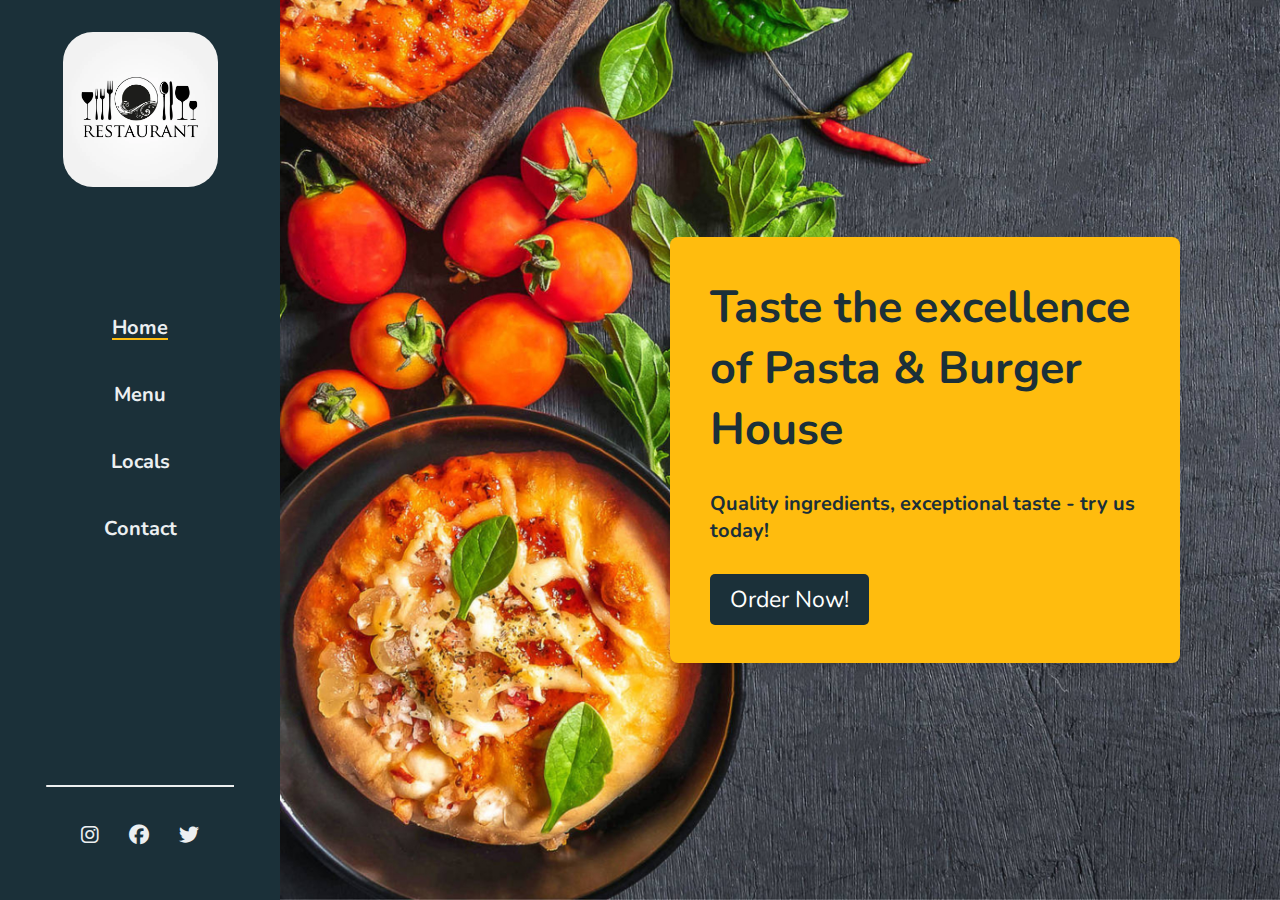
<file: index.html>
<!DOCTYPE html>
<html lang="en">
<head>
    <meta charset="UTF-8">
    <meta name="viewport" content="width=device-width, initial-scale=1.0">
    <meta name="description" content="Matias' Restaurant - Delicious meals and unforgettable dining experience.">
    <title>Matias' Restaurant</title>
    <link rel="icon" href="img/Logo.jpg">
    <link rel="preconnect" href="https://fonts.googleapis.com">
    <link rel="preconnect" href="https://fonts.gstatic.com" crossorigin>
    <link href="https://fonts.googleapis.com/css2?family=Nunito:ital,wght@0,200..1000;1,200..1000&display=swap" rel="stylesheet">
    <link rel="stylesheet" href="https://cdnjs.cloudflare.com/ajax/libs/font-awesome/6.7.2/css/all.min.css" integrity="sha512-Evv84Mr4kqVGRNSgIGL/F/aIDqQb7xQ2vcrdIwxfjThSH8CSR7PBEakCr51Ck+w+/U6swU2Im1vVX0SVk9ABhg==" crossorigin="anonymous" referrerpolicy="no-referrer" />
    <link rel="stylesheet" href="style.css">
</head>

<body>
    <div class="container">
        <header class="header">
            <div class="logo">
                <img src="img/Logo.jpg" alt="Matias' Restaurant Logo">
            </div>
            <nav class="sidebar">
                <ul class="nav-links">
                    <li><a href="index.html" class="active">Home</a></li>
                    <li><a href="menu.html">Menu</a></li>
                    <li><a href="local.html">Locals</a></li>
                    <li><a href="contact.html">Contact</a></li>
                </ul>
            </nav>
            <div class="media">
                <hr>
                <ul class="media-links">
                    <li><a href="#"><i class="fa-brands fa-instagram"></i></a></li>
                    <li><a href="#"><i class="fa-brands fa-facebook"></i></a></li>
                    <li><a href="#"><i class="fa-brands fa-twitter"></i></a></li>
                </ul>
            </div>
        </header>

        <main class="main">
            <div class="card">
                <h1>Taste the excellence of Pasta & Burger House</h1>
                <h3>Quality ingredients, exceptional taste - try us today!</h3>
                <button type="button">Order Now!</button>
            </div>
        </main>
    </div>

    <script>
        document.addEventListener('DOMContentLoaded', function() {
            const header = document.querySelector('.header');
            const navLinks = document.querySelector('.nav-links');
            const mobileMenu = document.createElement('div');
            
            // Create mobile container structure
            const mobileContainer = document.createElement('div');
            mobileContainer.className = 'mobile-container';
            
            // Move logo into mobile container
            const logo = document.querySelector('.logo');
            mobileContainer.appendChild(logo.cloneNode(true));
            
            // Create mobile menu button
            mobileMenu.className = 'mobile-menu';
            mobileMenu.innerHTML = '<i class="fas fa-bars"></i>';
            mobileContainer.appendChild(mobileMenu);
            
            // Insert mobile container at the top of header
            header.insertBefore(mobileContainer, header.firstChild);
            
            // Toggle mobile menu
            mobileMenu.addEventListener('click', function(e) {
                e.stopPropagation();
                navLinks.classList.toggle('active');
                mobileMenu.classList.toggle('active');
            });
            
            // Close menu when clicking outside
            document.addEventListener('click', function(e) {
                if (!mobileContainer.contains(e.target) && !navLinks.contains(e.target)) {
                    navLinks.classList.remove('active');
                    mobileMenu.classList.remove('active');
                }
            });
            
            // Close menu on resize
            window.addEventListener('resize', function() {
                if (window.innerWidth > 992) {
                    navLinks.classList.remove('active');
                    mobileMenu.classList.remove('active');
                }
            });
        });
        </script>
</body>
</html>
</file>
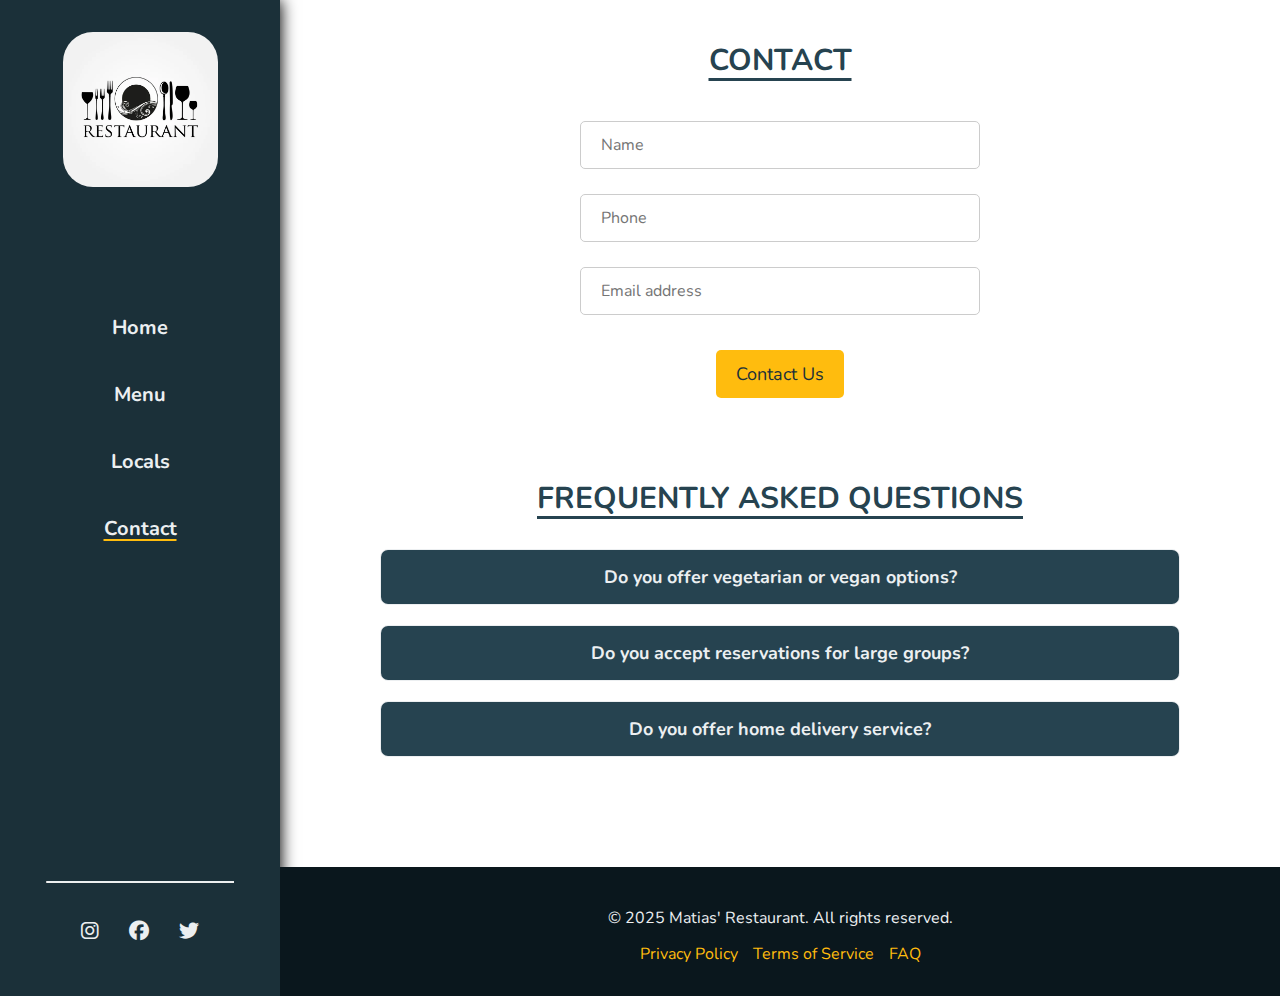
<file: contact.html>
<!DOCTYPE html>
<html lang="en">

<head>
    <meta charset="UTF-8">
    <meta name="viewport" content="width=device-width, initial-scale=1.0">
    <meta name="description" content="Matias' Restaurant - Delicious meals and unforgettable dining experience.">
    <title>Matias' Restaurant - CONTACT</title>
    <link rel="icon" href="img/Logo.jpg">
    <link rel="preconnect" href="https://fonts.googleapis.com">
    <link rel="preconnect" href="https://fonts.gstatic.com" crossorigin>
    <link href="https://fonts.googleapis.com/css2?family=Nunito:ital,wght@0,200..1000;1,200..1000&display=swap" rel="stylesheet">
    <link rel="stylesheet" href="https://cdnjs.cloudflare.com/ajax/libs/font-awesome/6.7.2/css/all.min.css" integrity="sha512-Evv84Mr4kqVGRNSgIGL/F/aIDqQb7xQ2vcrdIwxfjThSH8CSR7PBEakCr51Ck+w+/U6swU2Im1vVX0SVk9ABhg==" crossorigin="anonymous" referrerpolicy="no-referrer" />
    <link rel="stylesheet" href="style.css">
</head>

<body>
    <div class="container">
        <header class="header">
            <div class="logo">
                <img src="img/Logo.jpg" alt="Matias' Restaurant Logo">
            </div>
            <nav class="sidebar">
                <ul class="nav-links">
                    <li><a href="index.html">Home</a></li>
                    <li><a href="menu.html">Menu</a></li>
                    <li><a href="local.html">Locals</a></li>
                    <li><a href="contact.html" class="active">Contact</a></li>
                </ul>
            </nav>
            <div class="media">
                <hr>
                <ul class="media-links">
                    <li><a href="#"><i class="fa-brands fa-instagram"></i></a></li>
                    <li><a href="#"><i class="fa-brands fa-facebook"></i></a></li>
                    <li><a href="#"><i class="fa-brands fa-twitter"></i></a></li>
                </ul>
            </div>
        </header>

        <main class="main-contact">
            <h1>CONTACT</h1>
            <div class="form-contact">
                    <form class="form-content-contact">
                        <input type="text" placeholder="Name" class="info" required>
                        <input type="text" placeholder="Phone" class="info" required>
                        <input type="email" placeholder="Email address" class="info" required>
                        <button type="submit" class="btn">Contact Us</button>
                    </form>
            </div>

            <section class="faq">
                <div class="faq-container">
                    <h2>FREQUENTLY ASKED QUESTIONS</h2> 
                    <details class="faq-item">
                        <summary class="faq-question">Do you offer vegetarian or vegan options?</summary>
                        <p class="faq-answer">Yes, we have a wide variety of vegetarian and vegan options on our menu.</p>
                    </details>
                    <details class="faq-item">
                        <summary class="faq-question">Do you accept reservations for large groups?</summary>
                        <p class="faq-answer">Of course, you can contact us to reserve tables for large groups or special events.</p>
                    </details>
                    <details class="faq-item">
                        <summary class="faq-question">Do you offer home delivery service?</summary>
                        <p class="faq-answer">Yes, we offer home delivery through our partner platforms.</p>
                    </details>
                </div>
            </section>
            
            <footer class="footer">
                <p>&copy; 2025 Matias' Restaurant. All rights reserved.</p>
                <ul class="footer-links">
                    <li><a href="#">Privacy Policy</a></li>
                    <li><a href="#">Terms of Service</a></li>
                    <li><a href="#">FAQ</a></li>
                </ul>
            </footer>
        </main>
    </div>

    <script>
        document.addEventListener('DOMContentLoaded', function() {
            const header = document.querySelector('.header');
            const navLinks = document.querySelector('.nav-links');
            const mobileMenu = document.createElement('div');
            
            // Create mobile container structure
            const mobileContainer = document.createElement('div');
            mobileContainer.className = 'mobile-container';
            
            // Move logo into mobile container
            const logo = document.querySelector('.logo');
            mobileContainer.appendChild(logo.cloneNode(true));
            
            // Create mobile menu button
            mobileMenu.className = 'mobile-menu';
            mobileMenu.innerHTML = '<i class="fas fa-bars"></i>';
            mobileContainer.appendChild(mobileMenu);
            
            // Insert mobile container at the top of header
            header.insertBefore(mobileContainer, header.firstChild);
            
            // Toggle mobile menu
            mobileMenu.addEventListener('click', function(e) {
                e.stopPropagation();
                navLinks.classList.toggle('active');
                mobileMenu.classList.toggle('active');
            });
            
            // Close menu when clicking outside
            document.addEventListener('click', function(e) {
                if (!mobileContainer.contains(e.target) && !navLinks.contains(e.target)) {
                    navLinks.classList.remove('active');
                    mobileMenu.classList.remove('active');
                }
            });
            
            // Close menu on resize
            window.addEventListener('resize', function() {
                if (window.innerWidth > 992) {
                    navLinks.classList.remove('active');
                    mobileMenu.classList.remove('active');
                }
            });
        });
        </script>
</body>

</html>
</file>
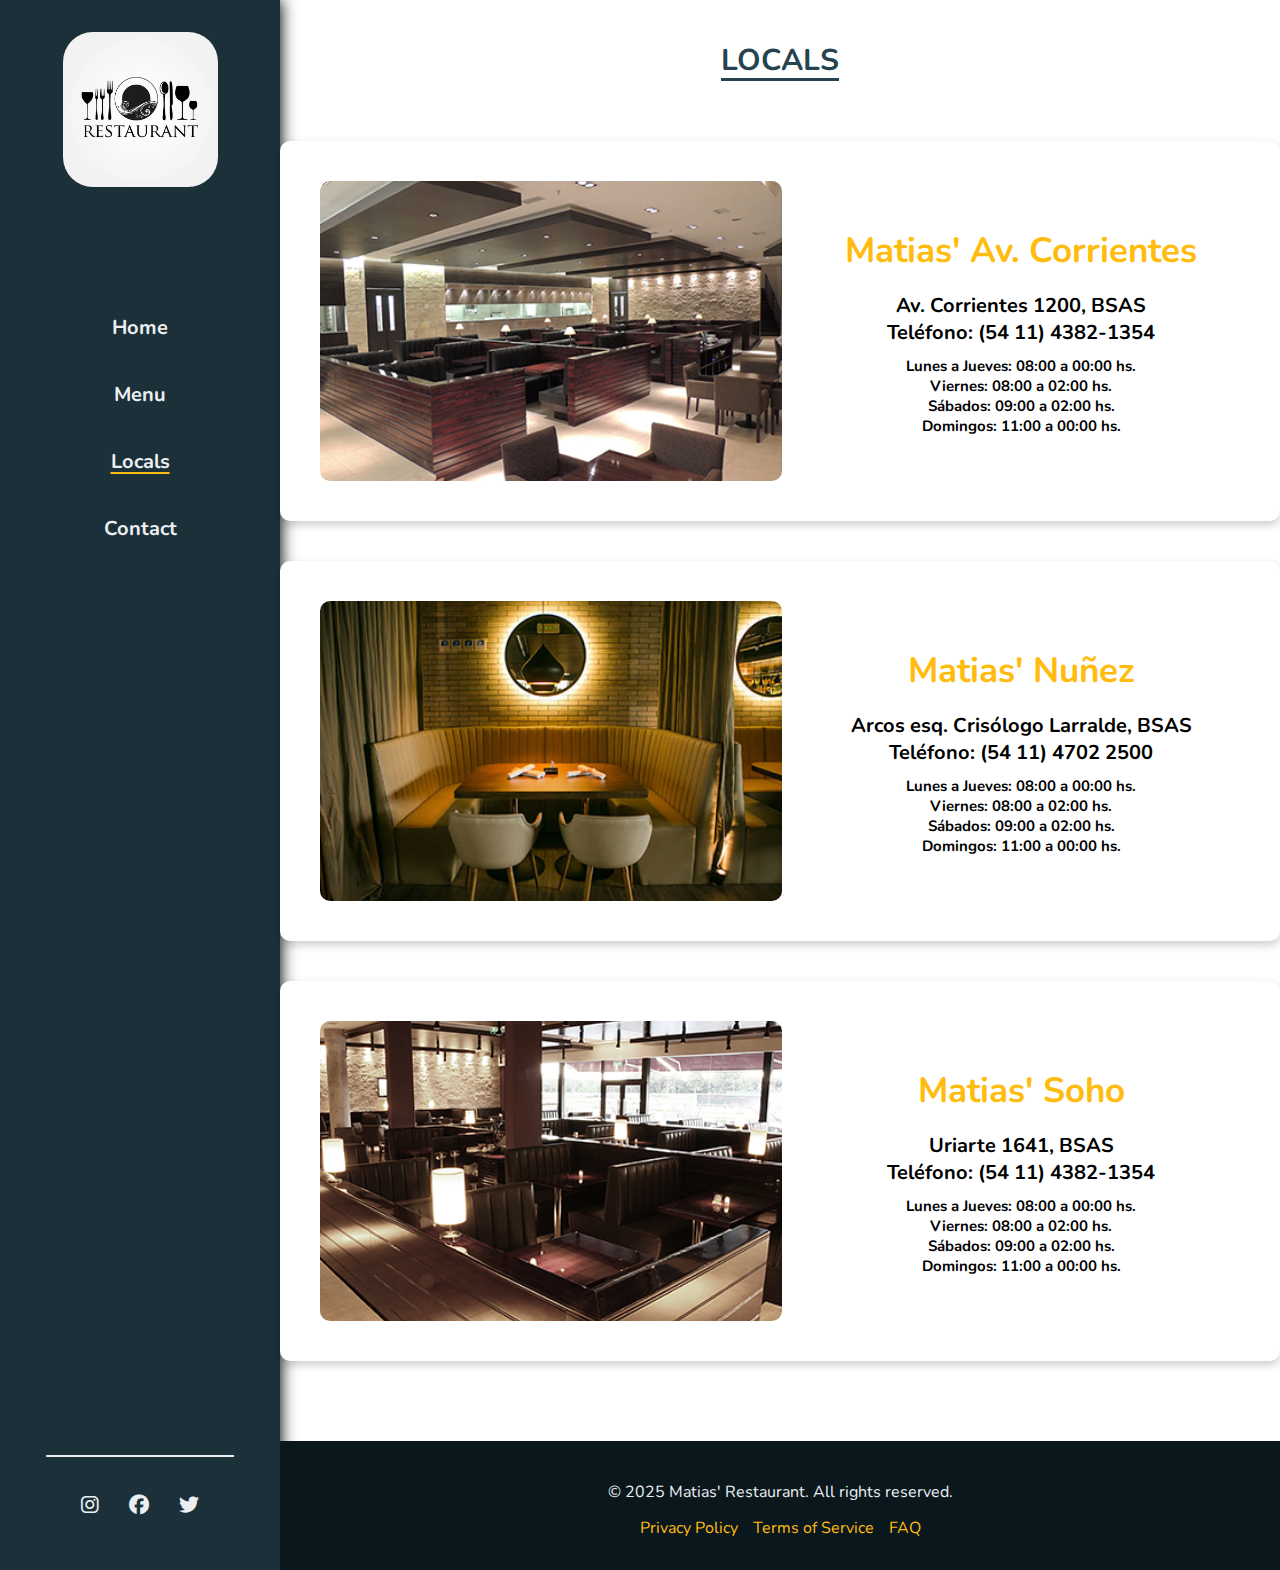
<file: local.html>
<!DOCTYPE html>
<html lang="en">

<head>
    <meta charset="UTF-8">
    <meta name="viewport" content="width=device-width, initial-scale=1.0">
    <meta name="description" content="Matias' Restaurant - Delicious meals and unforgettable dining experience.">
    <title>Matias' Restaurant - LOCAL</title>
    <link rel="icon" href="img/Logo.jpg">
    <link rel="preconnect" href="https://fonts.googleapis.com">
    <link rel="preconnect" href="https://fonts.gstatic.com" crossorigin>
    <link href="https://fonts.googleapis.com/css2?family=Nunito:ital,wght@0,200..1000;1,200..1000&display=swap" rel="stylesheet">
    <link rel="stylesheet" href="https://cdnjs.cloudflare.com/ajax/libs/font-awesome/6.7.2/css/all.min.css" integrity="sha512-Evv84Mr4kqVGRNSgIGL/F/aIDqQb7xQ2vcrdIwxfjThSH8CSR7PBEakCr51Ck+w+/U6swU2Im1vVX0SVk9ABhg==" crossorigin="anonymous" referrerpolicy="no-referrer" />
    <link rel="stylesheet" href="style.css">
</head>

<body>
    <div class="container">
        <header class="header">
            <div class="logo">
                <img src="img/Logo.jpg" alt="Matias' Restaurant Logo">
            </div>
            <nav class="sidebar">
                <ul class="nav-links">
                    <li><a href="index.html">Home</a></li>
                    <li><a href="menu.html">Menu</a></li>
                    <li><a href="local.html" class="active">Locals</a></li>
                    <li><a href="contact.html">Contact</a></li>
                </ul>
            </nav>
            <div class="media">
                <hr>
                <ul class="media-links">
                    <li><a href="#"><i class="fa-brands fa-instagram"></i></a></li>
                    <li><a href="#"><i class="fa-brands fa-facebook"></i></a></li>
                    <li><a href="#"><i class="fa-brands fa-twitter"></i></a></li>
                </ul>
            </div>
        </header>

        <main class="main-local">
            <h1>LOCALS</h1>
            <div class="card-local">
                <img src="img/local1.png" alt="Menu item">
                <div class="card-content-local">
                    <h2>Matias' Av. Corrientes</h2>
                    <div class="location">
                        <h5>Av. Corrientes 1200, BSAS</h5>
                        <h5>Teléfono: (54 11) 4382-1354</h5>
                    </div>
                    <h6>Lunes a Jueves: 08:00 a 00:00 hs.</h6>
                    <h6>Viernes: 08:00 a 02:00 hs.</h6>
                    <h6>Sábados: 09:00 a 02:00 hs.</h6>
                    <h6>Domingos: 11:00 a 00:00 hs.</h6>
                </div>
                
            </div>
            <div class="card-local">
                <img src="img/local2.jpg" alt="Menu item">
                <div class="card-content-local">
                    <h2>Matias' Nuñez</h2>
                    <div class="location">
                        <h5>Arcos esq. Crisólogo Larralde, BSAS</h5>
                        <h5>Teléfono: (54 11) 4702 2500</h5>
                    </div>
                    <h6>Lunes a Jueves: 08:00 a 00:00 hs.</h6>
                    <h6>Viernes: 08:00 a 02:00 hs.</h6>
                    <h6>Sábados: 09:00 a 02:00 hs.</h6>
                    <h6>Domingos: 11:00 a 00:00 hs.</h6>
                </div>
                
            </div>
            <div class="card-local">
                <img src="img/local3.png" alt="Menu item">
                <div class="card-content-local">
                    <h2>Matias' Soho</h2>
                    <div class="location">
                        <h5>Uriarte 1641, BSAS</h5>
                        <h5>Teléfono: (54 11) 4382-1354</h5>
                    </div>
                    <h6>Lunes a Jueves: 08:00 a 00:00 hs.</h6>
                    <h6>Viernes: 08:00 a 02:00 hs.</h6>
                    <h6>Sábados: 09:00 a 02:00 hs.</h6>
                    <h6>Domingos: 11:00 a 00:00 hs.</h6>
                </div>
                
            </div>

            <footer class="footer">
                <p>&copy; 2025 Matias' Restaurant. All rights reserved.</p>
                <ul class="footer-links">
                    <li><a href="#">Privacy Policy</a></li>
                    <li><a href="#">Terms of Service</a></li>
                    <li><a href="#">FAQ</a></li>
                </ul>
            </footer>
        </main>
    </div>

    <script>
        document.addEventListener('DOMContentLoaded', function() {
            const header = document.querySelector('.header');
            const navLinks = document.querySelector('.nav-links');
            const mobileMenu = document.createElement('div');
            
            // Create mobile container structure
            const mobileContainer = document.createElement('div');
            mobileContainer.className = 'mobile-container';
            
            // Move logo into mobile container
            const logo = document.querySelector('.logo');
            mobileContainer.appendChild(logo.cloneNode(true));
            
            // Create mobile menu button
            mobileMenu.className = 'mobile-menu';
            mobileMenu.innerHTML = '<i class="fas fa-bars"></i>';
            mobileContainer.appendChild(mobileMenu);
            
            // Insert mobile container at the top of header
            header.insertBefore(mobileContainer, header.firstChild);
            
            // Toggle mobile menu
            mobileMenu.addEventListener('click', function(e) {
                e.stopPropagation();
                navLinks.classList.toggle('active');
                mobileMenu.classList.toggle('active');
            });
            
            // Close menu when clicking outside
            document.addEventListener('click', function(e) {
                if (!mobileContainer.contains(e.target) && !navLinks.contains(e.target)) {
                    navLinks.classList.remove('active');
                    mobileMenu.classList.remove('active');
                }
            });
            
            // Close menu on resize
            window.addEventListener('resize', function() {
                if (window.innerWidth > 992) {
                    navLinks.classList.remove('active');
                    mobileMenu.classList.remove('active');
                }
            });
        });
        </script>
</body>
</html>
</file>
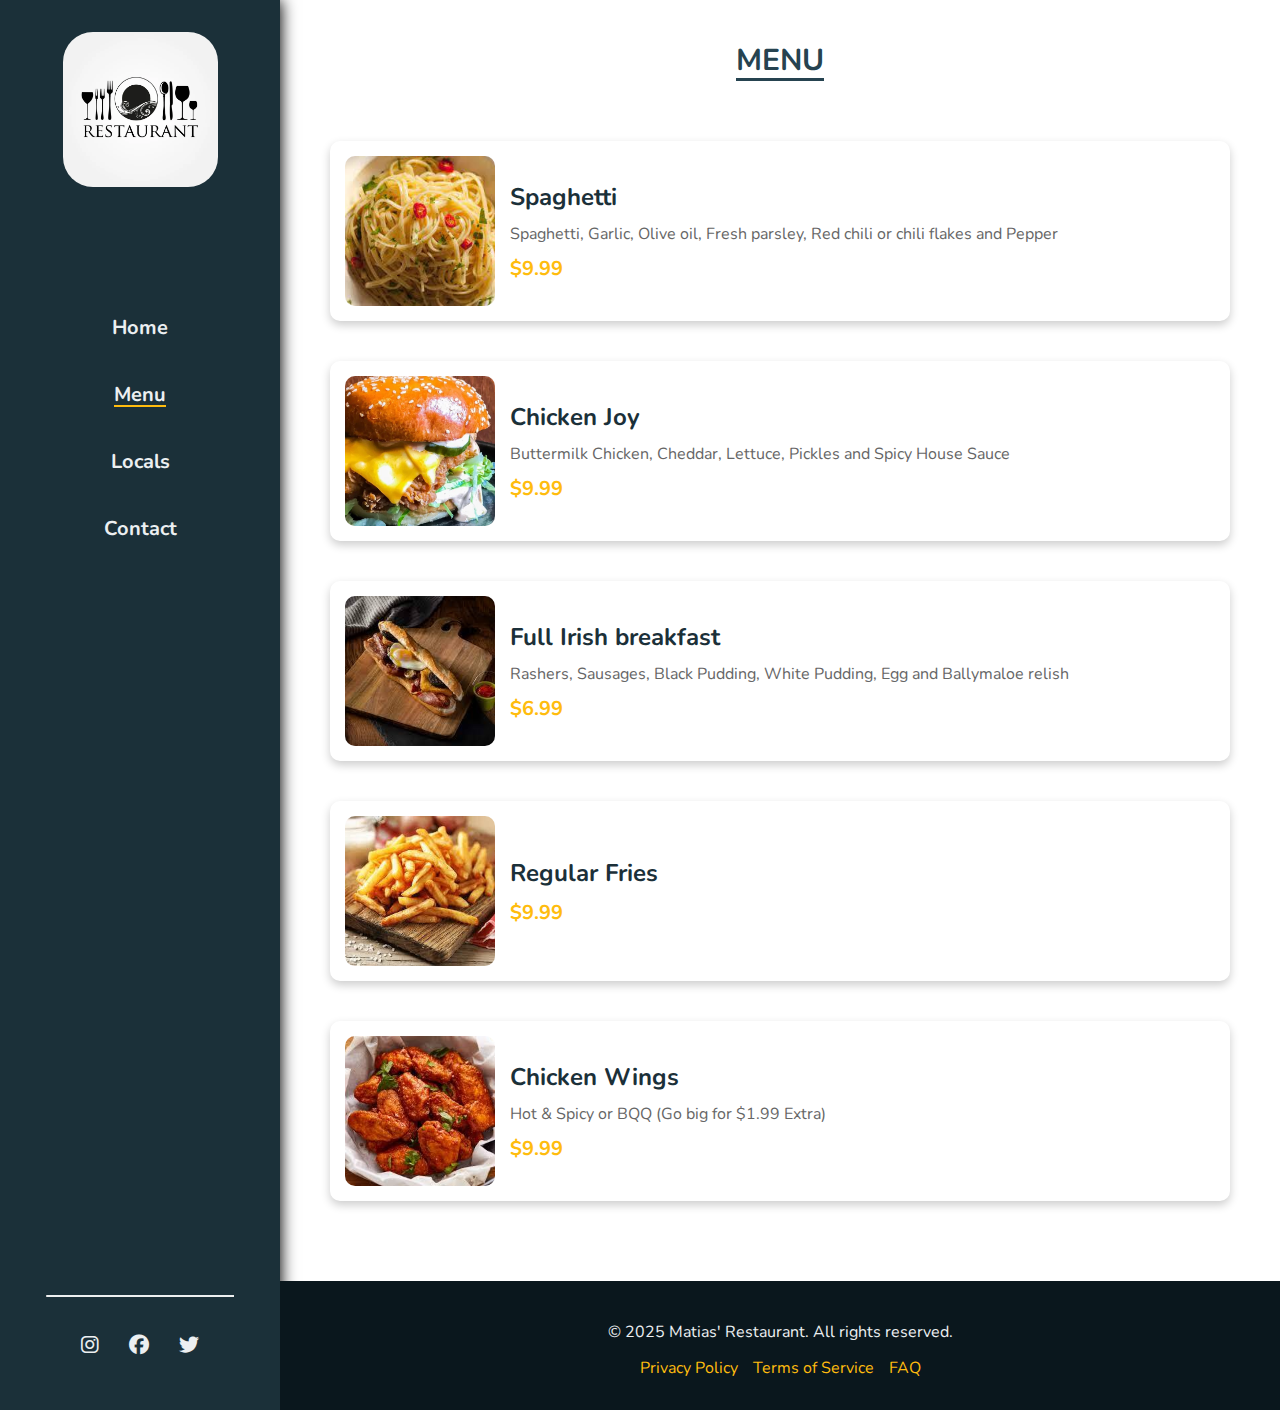
<file: menu.html>
<!DOCTYPE html>
<html lang="en">

<head>
    <meta charset="UTF-8">
    <meta name="viewport" content="width=device-width, initial-scale=1.0">
    <meta name="description" content="Matias' Restaurant - Delicious meals and unforgettable dining experience.">
    <title>Matias' Restaurant - MENU</title>
    <link rel="icon" href="img/Logo.jpg">
    <link rel="preconnect" href="https://fonts.googleapis.com">
    <link rel="preconnect" href="https://fonts.gstatic.com" crossorigin>
    <link href="https://fonts.googleapis.com/css2?family=Nunito:ital,wght@0,200..1000;1,200..1000&display=swap" rel="stylesheet">
    <link rel="stylesheet" href="https://cdnjs.cloudflare.com/ajax/libs/font-awesome/6.7.2/css/all.min.css" integrity="sha512-Evv84Mr4kqVGRNSgIGL/F/aIDqQb7xQ2vcrdIwxfjThSH8CSR7PBEakCr51Ck+w+/U6swU2Im1vVX0SVk9ABhg==" crossorigin="anonymous" referrerpolicy="no-referrer" />
    <link rel="stylesheet" href="style.css">
</head>

<body>
    <div class="container">
        <header class="header">
            <div class="logo">
                <img src="img/Logo.jpg" alt="Matias' Restaurant Logo">
            </div>
            <nav class="sidebar">
                <ul class="nav-links">
                    <li><a href="index.html">Home</a></li>
                    <li><a href="menu.html"  class="active">Menu</a></li>
                    <li><a href="local.html">Locals</a></li>
                    <li><a href="contact.html">Contact</a></li>
                </ul>
            </nav>
            <div class="media">
                <hr>
                <ul class="media-links">
                    <li><a href="#"><i class="fa-brands fa-instagram"></i></a></li>
                    <li><a href="#"><i class="fa-brands fa-facebook"></i></a></li>
                    <li><a href="#"><i class="fa-brands fa-twitter"></i></a></li>
                </ul>
            </div>
        </header>

        <main class="main-menu">
            <h1>MENU</h1>
            <div class="card-menu">
                <img src="img/Spa.jpg" alt="Menu item">
                <div class="card-content-menu">
                    <h3>Spaghetti</h3>
                    <p>Spaghetti, Garlic, Olive oil, Fresh parsley, Red chili or chili flakes and Pepper</p>
                    <h5>$9.99</h5>
                </div>
            </div>
            <div class="card-menu">
                <img src="img/Hamb.webp" alt="Menu item">
                <div class="card-content-menu">
                    <h3>Chicken Joy</h3>
                    <p>Buttermilk Chicken, Cheddar, Lettuce, Pickles and Spicy House Sauce</p>
                    <h5>$9.99</h5>
                </div>
            </div>
            <div class="card-menu">
                <img src="img/Sand.jpg" alt="Menu item">
                <div class="card-content-menu">
                    <h3>Full Irish breakfast</h3>
                    <p>Rashers, Sausages, Black Pudding, White Pudding, Egg and Ballymaloe relish</p>
                    <h5>$6.99</h5>
                </div>
            </div>
            <div class="card-menu">
                <img src="img/Fries.jpg" alt="Menu item">
                <div class="card-content-menu">
                    <h3>Regular Fries</h3>
                    <h5>$9.99</h5>
                </div>
            </div>
            <div class="card-menu">
                <img src="img/Wings.jpg" alt="Menu item">
                <div class="card-content-menu">
                    <h3>Chicken Wings</h3>
                    <p>Hot & Spicy or BQQ (Go big for $1.99 Extra)</p>
                    <h5>$9.99</h5>
                </div>
            </div>

            <footer class="footer">
                <p>&copy; 2025 Matias' Restaurant. All rights reserved.</p>
                <ul class="footer-links">
                    <li><a href="#">Privacy Policy</a></li>
                    <li><a href="#">Terms of Service</a></li>
                    <li><a href="#">FAQ</a></li>
                </ul>
            </footer>
        </main>
    </div>

    <script>
        document.addEventListener('DOMContentLoaded', function() {
            const header = document.querySelector('.header');
            const navLinks = document.querySelector('.nav-links');
            const mobileMenu = document.createElement('div');
            
            // Create mobile container structure
            const mobileContainer = document.createElement('div');
            mobileContainer.className = 'mobile-container';
            
            // Move logo into mobile container
            const logo = document.querySelector('.logo');
            mobileContainer.appendChild(logo.cloneNode(true));
            
            // Create mobile menu button
            mobileMenu.className = 'mobile-menu';
            mobileMenu.innerHTML = '<i class="fas fa-bars"></i>';
            mobileContainer.appendChild(mobileMenu);
            
            // Insert mobile container at the top of header
            header.insertBefore(mobileContainer, header.firstChild);
            
            // Toggle mobile menu
            mobileMenu.addEventListener('click', function(e) {
                e.stopPropagation();
                navLinks.classList.toggle('active');
                mobileMenu.classList.toggle('active');
            });
            
            // Close menu when clicking outside
            document.addEventListener('click', function(e) {
                if (!mobileContainer.contains(e.target) && !navLinks.contains(e.target)) {
                    navLinks.classList.remove('active');
                    mobileMenu.classList.remove('active');
                }
            });
            
            // Close menu on resize
            window.addEventListener('resize', function() {
                if (window.innerWidth > 992) {
                    navLinks.classList.remove('active');
                    mobileMenu.classList.remove('active');
                }
            });
        });
        </script>
</body>
</html>
</file>
<file: style.css>
* {
    box-sizing: border-box;
    margin: 0;
    padding: 0;
    font-family: "Nunito", sans-serif;
    font-size: 20px;
}

body {
    margin: 0;
    height: 100%;
    display: flex;
    overflow-x: hidden; 
}

.container {
    display: flex;
    width: 100%;
    min-height: 100vh; 
}

.header {
    background-color: #1b3039;
    width: 280px;
    display: flex;
    flex-direction: column;
    justify-content: flex-start;
    align-items: center;
    padding: 22px;
    box-shadow: 1px 0px 15px black;
}

.header .logo {
    cursor: pointer;
    margin-bottom: 100px;
}

.header .logo img {
    margin-top: 10px;
    border-radius: 30px;
    height: 155px;
    width: auto;
    transition: all 0.3s;
}

.header .logo img:hover {
    transform: scale(1.1);
}

.sidebar {
    width: 900px;
    display: flex;
    height: 100%;
    flex-direction: column;
    align-items: center;
}

.sidebar .nav-links {
    list-style: none;
    padding: 0;
    margin: 0;
}

.sidebar .nav-links li {
    display: block;
    padding: 10px;
    transition: all 0.3s;
}

.sidebar .nav-links li:hover {
    transform: scale(1.1);
}

.sidebar .nav-links a {
    text-align: center;
    font-weight: 700;
    color: #eceff1;
    text-decoration: none;
    display: block;
    padding: 10px;
}

.sidebar .nav-links li a:hover {
    color: #ffbc0e;
}

.sidebar .nav-links a.active {
    color: #eceff1;
    text-decoration: underline; 
    text-decoration-color: #ffbc0e;
    text-underline-offset: 4px;
}

.media {
    width: 100%;
    display: flex;
    flex-direction: column;
    align-items: center;
}

.header .media hr {
    width: 80%;
    border-top: 1px solid #eceff1;
}

.media .media-links {
    list-style: none;
    padding: 0;
    margin: 10px 0;
    display: flex;
    justify-content: center;
}

.media .media-links li {
    display: inline-block;
    text-align: center;
    padding: 15px;
    transition: all 0.3s;
}

.media .media-links a {
    color: #eceff1;
    font-size: 30px;
    text-decoration: none;
}

.media .media-links a:hover {
    color: #ffbc0e;
    transform: scale(1.1);
}

/* HOME */

.main {
    padding: 20px;
    flex: 1;
    background-image: url(img/comida.jpg); 
    background-size: cover;
    background-position: center center;
    color: white;
    min-height: 100vh;
    display: flex;
    justify-content: right; 
    align-items: center; 
}

.card {
    background-color: #ffbc0e;
    padding: 20px;
    border-radius: 8px;
    width: 510px;
    height: 426px;
    margin-right: 80px;
    box-shadow: 0 4px 8px rgba(0, 0, 0, 0.1);
    color: #1b3039;
}

.card h1 {
    margin: 20px;
    font-size: 45px;
}

.card h3 {
    margin: 30px 0px 0px 20px;
    font-size: 20px;
}

.card button {
    align-items: center;
    margin: 30px 0px 0px 20px;
    padding: 10px 20px;
    background-color: #1b3039;
    color: rgb(255, 255, 255);
    border: none;
    border-radius: 5px;
    cursor: pointer;
    font-size: 23px;
    transition: all 0.3s;
}

.card button:hover {
    background-color: #264350;
    transform: scale(1.1);
}

.nav-links .active {
    text-decoration: line-through;
}

/* MENU */

.footer {
    margin-top: 60px;
    background-color: #0a171d; 
    color: #eceff1; 
    text-align: center;
    padding: 30px 10px; 
    width: 100%; 
    box-sizing: border-box;
}

.footer p {
    margin: 10px 0; 
    font-size: 16px; 
}

.footer .footer-links {
    list-style: none; 
    padding: 0;
    margin: 10px 0 0;
    display: flex;
    justify-content: center; 
    gap: 15px; 
}

.footer .footer-links li {
    display: inline;
}

.footer .footer-links a {
    color: #ffbc0e; 
    text-decoration: none; 
    font-size: 16px; 
    transition: color 0.3s;
}

.footer .footer-links a:hover {
    color: #ffffff; 
}

.main-menu {
    display: flex;
    flex-direction: column;
    align-items: center;
    justify-content: center;
    width: 100%;
}

.main-menu h1 {
    margin: 40px;
    font-size: 30px;
    color: #264350;
    text-decoration: underline;
    text-underline-offset: 8px;
}

.card-menu {
    display: flex; 
    align-items: center; 
    background-color: #ffffff;
    border-radius: 10px; 
    box-shadow: 0 4px 10px rgba(0, 0, 0, 0.2); 
    overflow: hidden; 
    width: 100%;
    max-width: 900px; 
    margin: 20px; 
    padding: 15px;
    gap: 15px; 
    box-shadow: #1b3039;
    transition: all 0.2s;
}

.card-menu:hover{
    max-width: 970px;
}

.card-menu img {
    width: 150px; 
    height: 150px; 
    object-fit: cover; 
    border-radius: 10px; 
    flex-shrink: 0; 
}

.card-menu h3 {
    font-size: 24px;
    margin-bottom: 10px;
    color: #1b3039; 
}

.card-menu p {
    font-size: 16px; 
    color: #666; 
    margin-bottom: 10px; 
}

.card-menu h5 {
    font-size: 20px; 
    color: #ffbc0e; 
}

/* LOCAL */

.main-local {
    display: flex;
    flex-direction: column;
    align-items: center;
    justify-content: center;
    width: 100%;
}

.main-local h1 {
    margin: 40px;
    font-size: 30px;
    color: #264350;
    text-decoration: underline;
    text-underline-offset: 8px;
}

.card-local {
    display: flex; 
    align-items: center;
    gap: 20px; 
    width: 100%;
    max-width: 1000px; 
    margin: 20px auto; 
    padding: 40px;
    background-color: #ffffff;
    border-radius: 10px;
    box-shadow: 0 4px 10px rgba(0, 0, 0, 0.2);
}

.card-local img {
    width: 462px; 
    height: 300px;
    object-fit: cover; 
    border-radius: 10px;
    transition: all 0.3s;
}

.card-local img:hover{
    transform: scale(1.04);
}

.card-content-local {
    flex: 1;
    display: flex;
    flex-direction: column;
    justify-content: center;
    text-align: center; 
}

.card-content-local .location {
    display: flex; 
    flex-direction: column; 
    margin-bottom: 10px; 
}

.card-content-local h2 {
    font-size: 35px;
    margin-bottom: 18px;
    color: #ffbc0e;
}

.card-content-local h6 {
    font-size: 15px;
    margin: 0px;
}

/* CONTACT */

.main-contact {
    width: 100%;
    text-align: center;
}

.main-contact h1 {
    text-align: center;
    margin: 40px;
    font-size: 30px;
    color: #264350;
    text-decoration: underline;
    text-underline-offset: 8px;
}

.form-content-contact {
    display: flex;
    flex-direction: column;
    gap: 25px;
    align-items: center;
}

.form-content-contact label {
    font-size: 18px;
    color: #1b3039;
}

.form-content-contact .info {
    padding: 12px 20px;
    font-size: 16px;
    border: 1px solid #ccc;
    border-radius: 5px;
    width: 90%;
    max-width: 400px;
}

.form-content-contact .btn {
    font-size: 18px;
    padding: 12px 20px;
    background-color: #ffbc0e;
    color: #1b3039;
    border: none;
    border-radius: 5px;
    cursor: pointer;
    transition: all 0.3s;
    margin-top: 10px;
    margin-bottom: 50px;
}

.form-content-contact .btn:hover {
    transform: scale(1.1);
}

.faq {
    color: #eceff1;
    padding: 30px;
    text-align: center;
}

.faq-container {
    max-width: 800px;
    margin: auto;
}

.faq h2 {
    font-size: 30px;
    color: #264350;
    margin-bottom: 30px;
    text-decoration: underline;
    text-underline-offset: 8px;
}

.faq-item {
    margin-bottom: 20px;
    border: 1px solid #eceff1;
    border-radius: 8px;
    overflow: hidden;
}

.faq-question {
    font-size: 18px;
    font-weight: bold;
    padding: 15px 20px;
    background-color: #264350;
    cursor: pointer;
    list-style: none;
}

.faq-answer {
    padding: 15px 20px;
    background-color: #1b3039;
    color: #eceff1;
    text-align: left;
}

/* RESPONSIVE */
@media (max-width: 1200px) {
    .card {
        margin-right: 40px;
        width: 450px;
    }
    
    .card h1 {
        font-size: 40px;
    }
}

@media (max-width: 992px) {
    .container {
        flex-direction: column;
    }
    
    .header {
        width: 100%;
        padding: 10px;
        flex-direction: row;
        justify-content: space-between;
        box-shadow: 0px 1px 15px black;
    }
    
    .header .logo {
        margin-bottom: 0;
    }
    
    .header .logo img {
        height: 80px;
        margin: 0px;
    }
    
    .sidebar {
        width: auto;
        flex-direction: row;
    }
    
    .sidebar .nav-links {
        display: flex;
        margin-left: 20px;
    }
    
    .sidebar .nav-links li {
        padding: 5px 15px;
    }
    
    .media {
        display: none;
    }
    
    .main {
        justify-content: center;
        min-height: calc(100vh - 120px);
    }
    
    .card {
        margin: 20px;
        width: 90%;
        height: auto;
    }
}

@media (max-width: 768px) {
    .header {
        flex-direction: column;
        align-items: center;
    }
    
    .sidebar .nav-links {
        flex-wrap: wrap;
        justify-content: center;
        margin: 10px 0;
    }
    
    .card h1 {
        font-size: 35px;
        margin: 15px 0;
    }
    
    .card button {
        margin: 20px auto;
        display: block;
    }
    
    /* Menu responsive */
    .card-menu {
        flex-direction: column;
        text-align: center;
        width: 90%;
    }
    
    .card-menu img {
        width: 90%;
        height: 220px;
    }
    
    /* Local responsive */
    .card-local {
        flex-direction: column;
        padding: 20px;
        width: 90%;
    }
    
    .card-local img {
        width: 100%;
        height: 200px;
    }
}

@media (max-width: 480px) {
    .sidebar .nav-links li {
        padding: 5px 10px;
    }
    
    .sidebar .nav-links a {
        font-size: 18px;
    }
    
    .card h1 {
        font-size: 28px;
    }
    
    .card button {
        font-size: 20px;
    }
    
    .main-menu h1,
    .main-local h1,
    .main-contact h1 {
        font-size: 20px;
        margin: 20px;
        margin-top: 40px;
    }

    .form-content-contact {
        margin-top: 50px;
    }
    
    .form-content-contact .info {
        width: 100%;

    }
}

@media (max-width: 576px) {
    .mobile-container {
        padding: 10px 15px;
    }
    
    .header .logo img {
        height: 70px;
        margin-top: 10px;
    }
    
    .mobile-menu {
        font-size: 20px;
    }
}

.mobile-container {
    display: none; /* Hidden by default on desktop */
    justify-content: space-between;
    align-items: center;
    width: 100%;
    padding: 10px 20px;
}

.mobile-menu {
    color: white;
    font-size: 24px;
    cursor: pointer;
}
</file>
